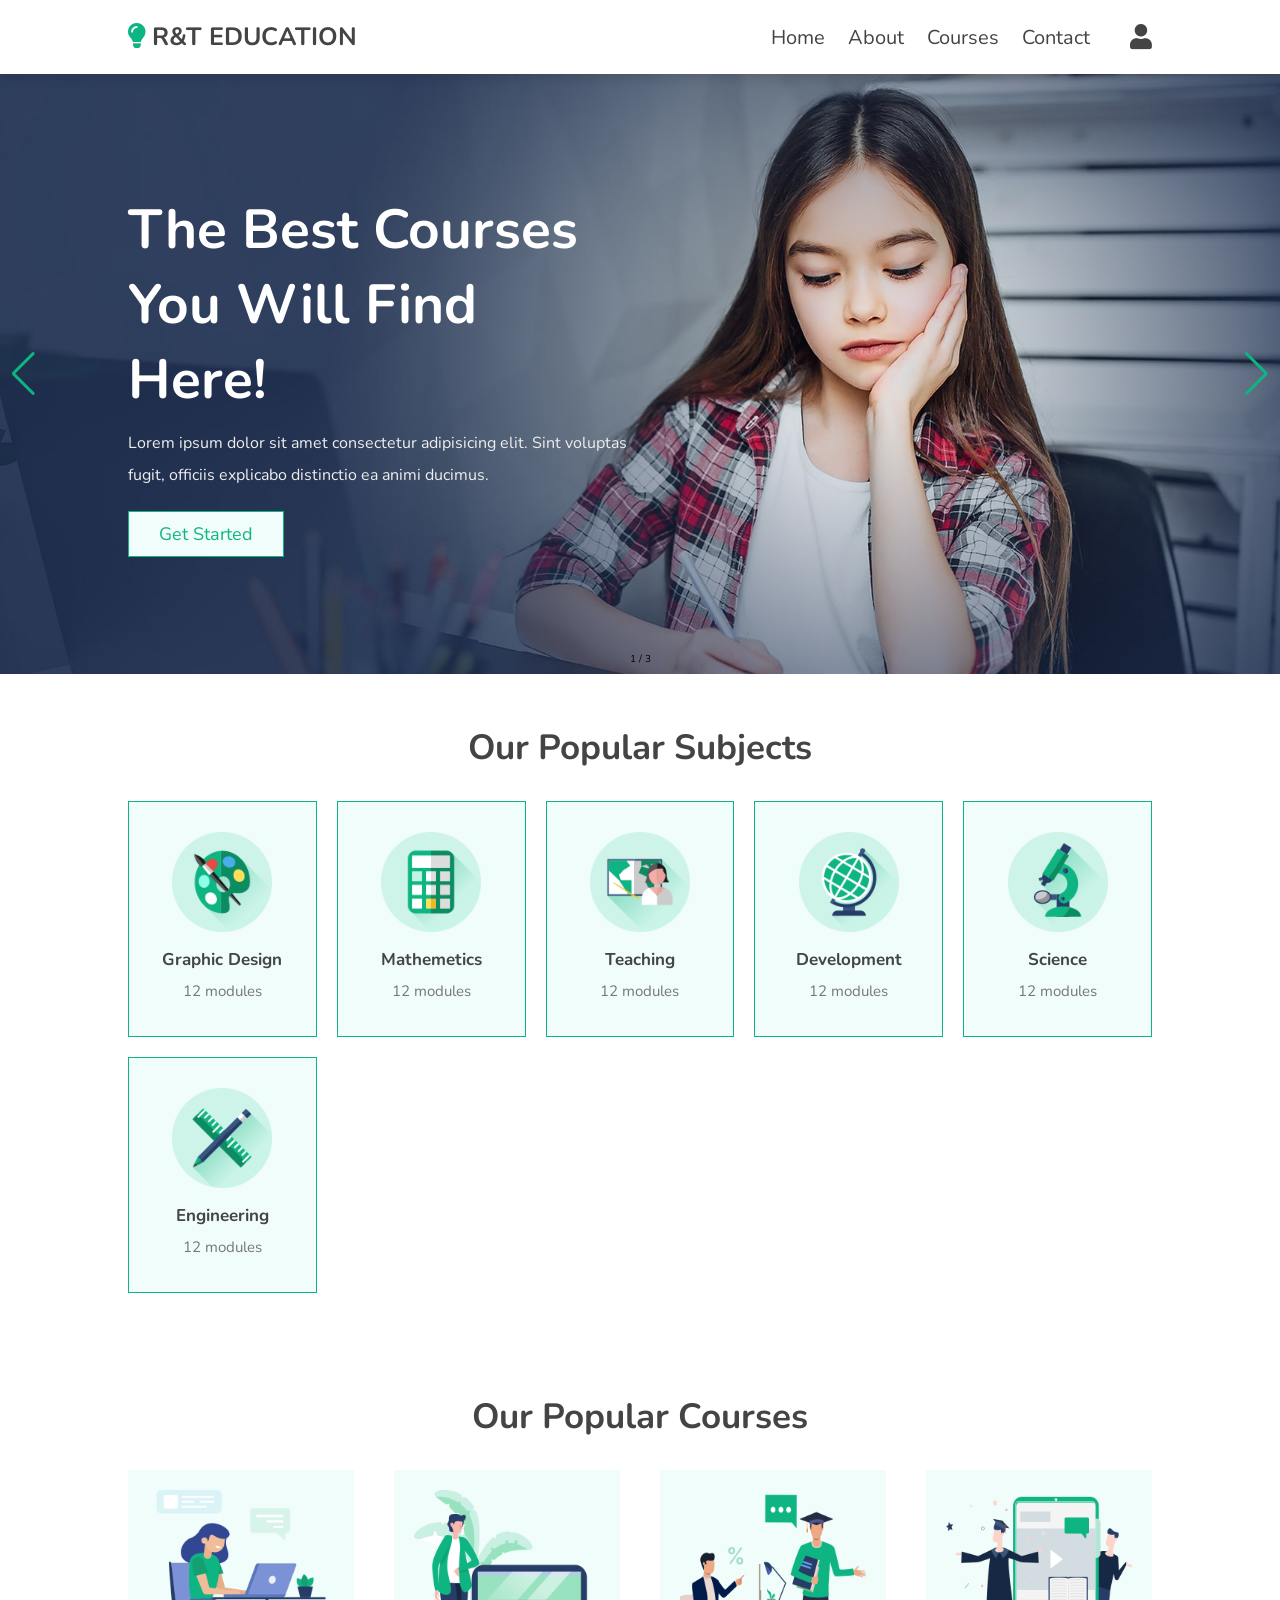
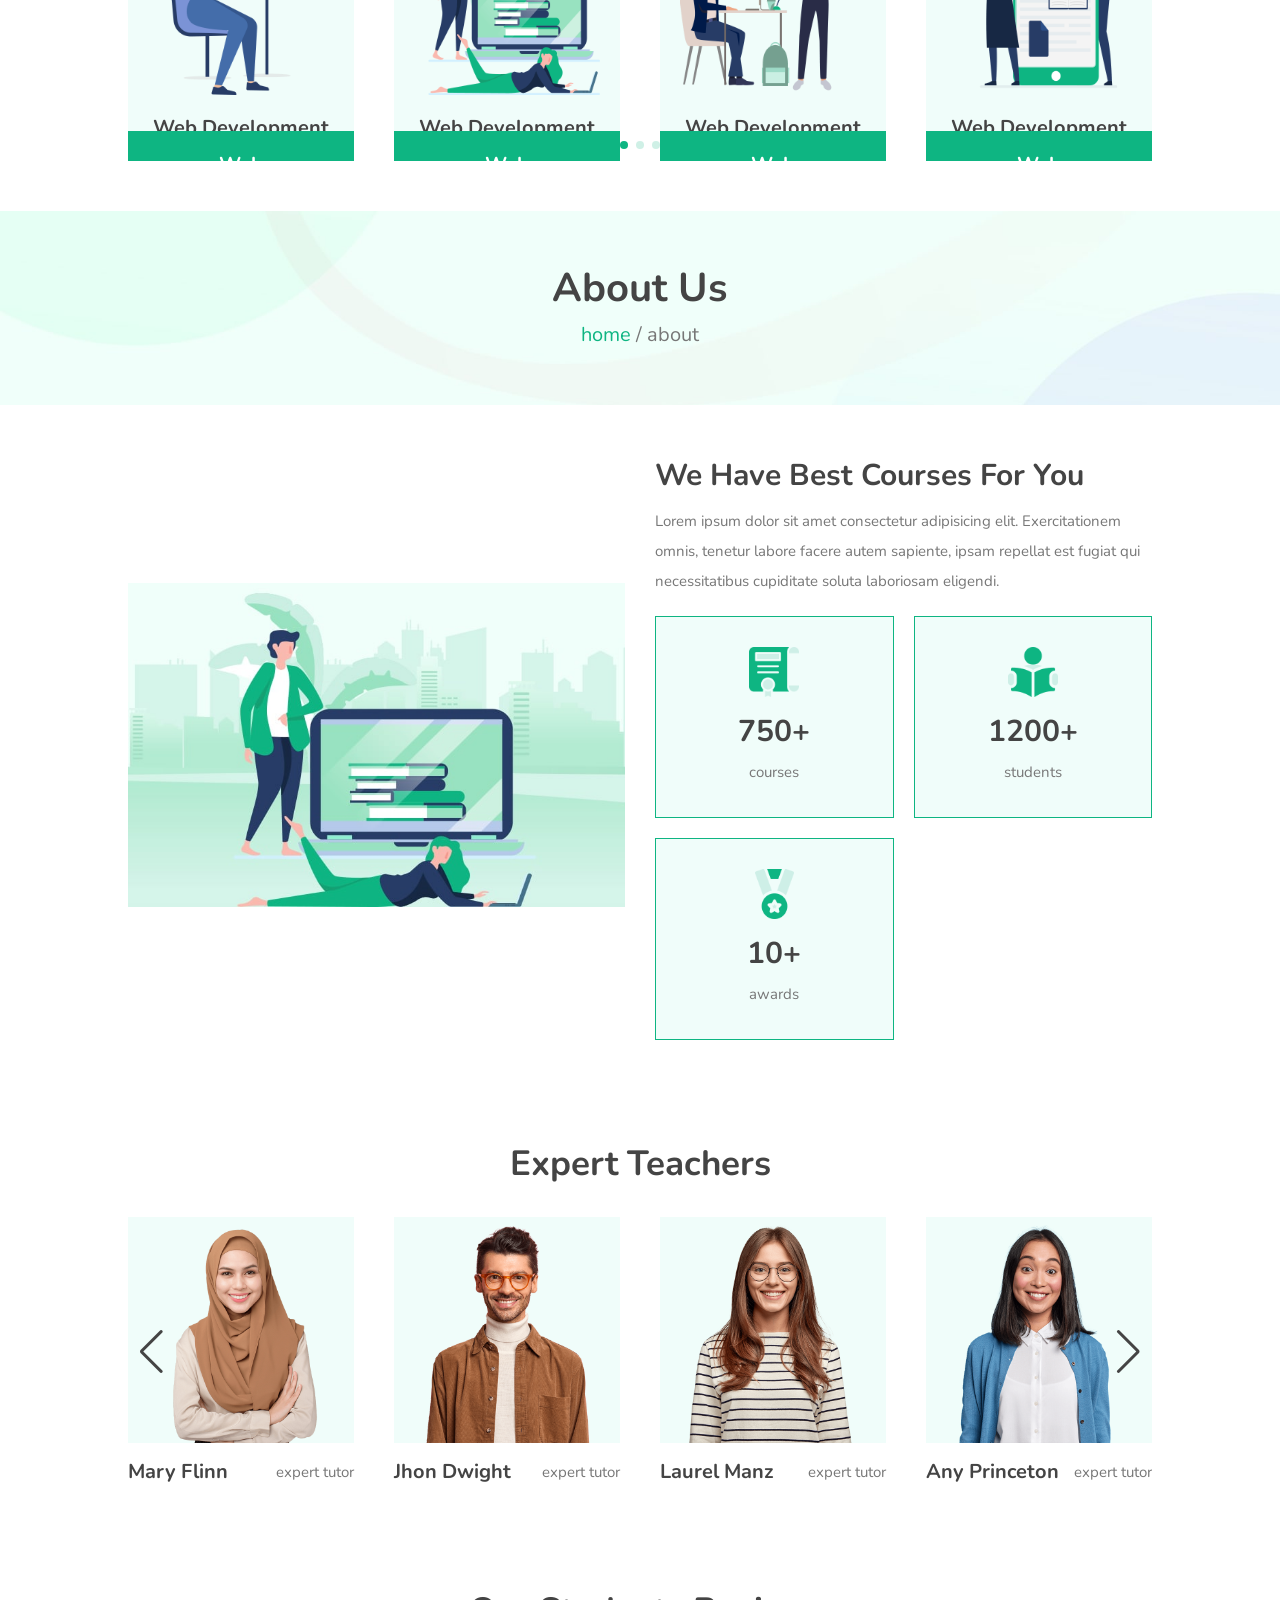
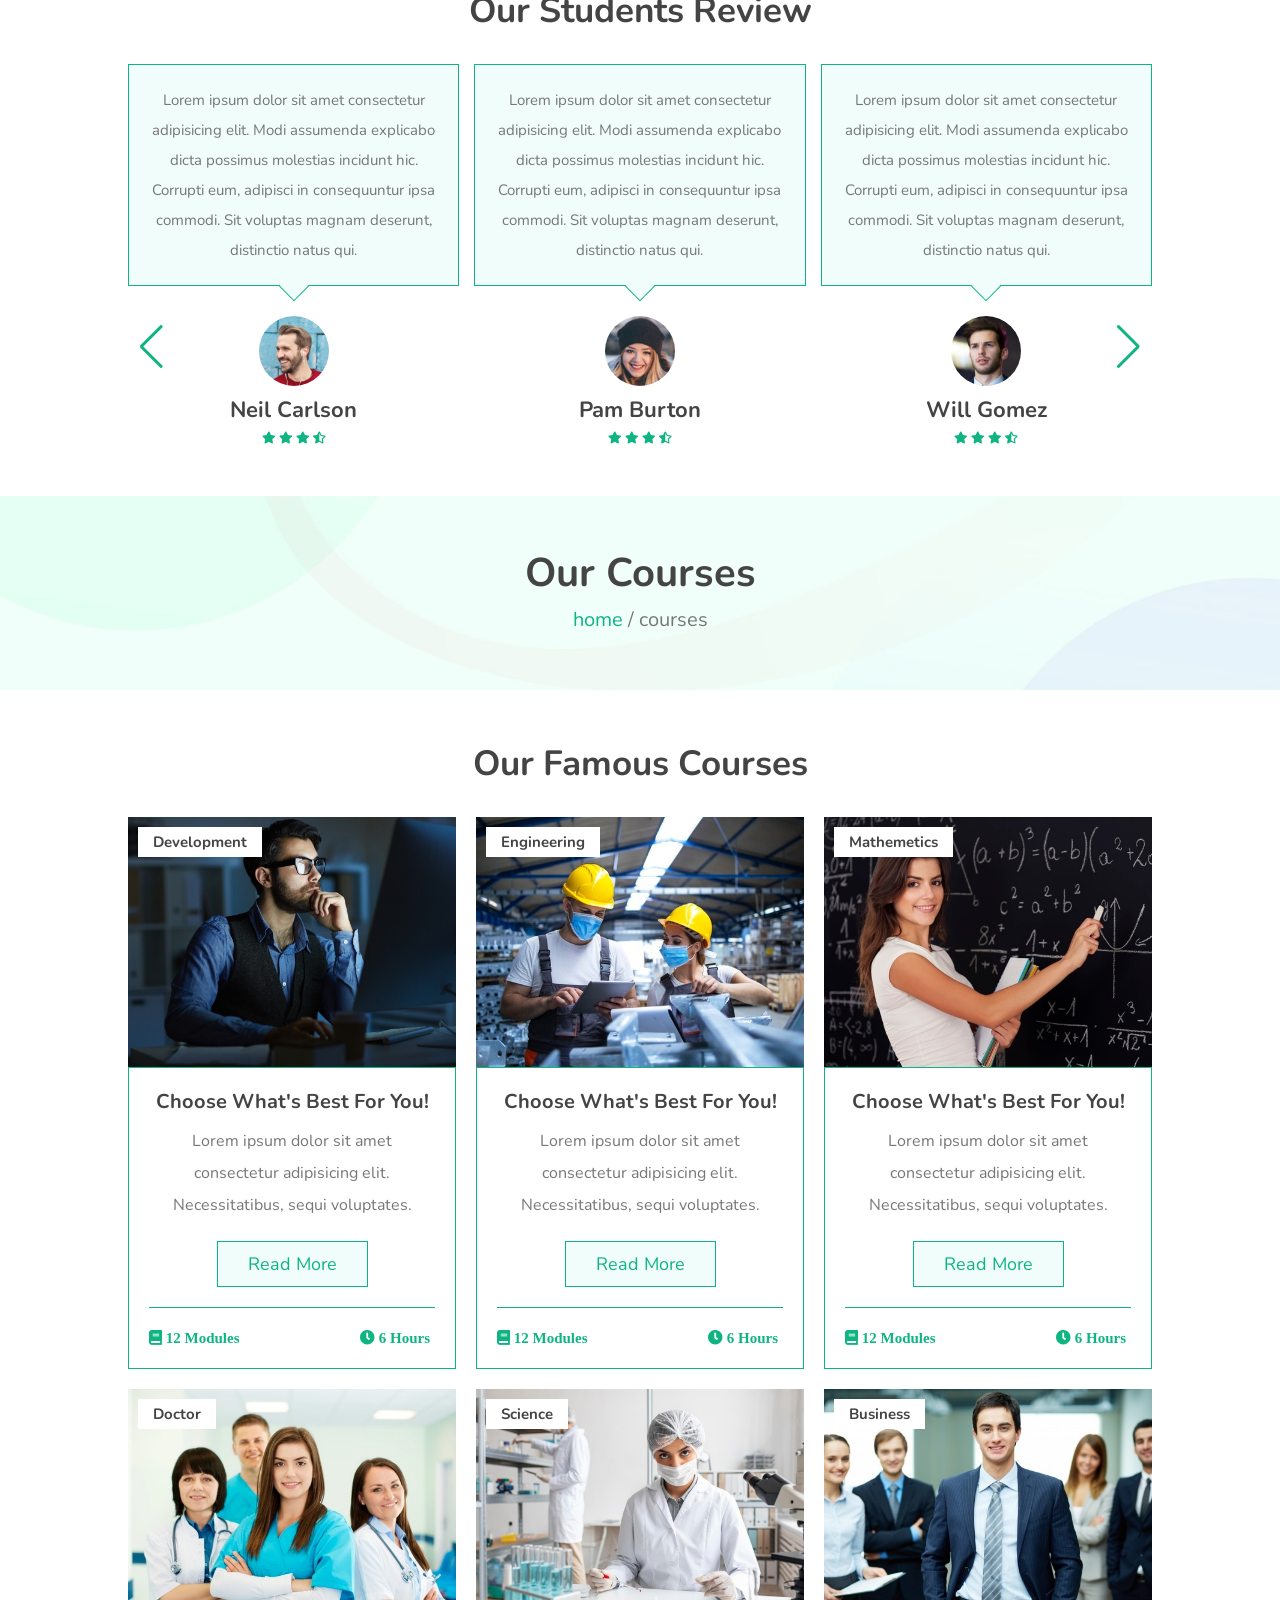
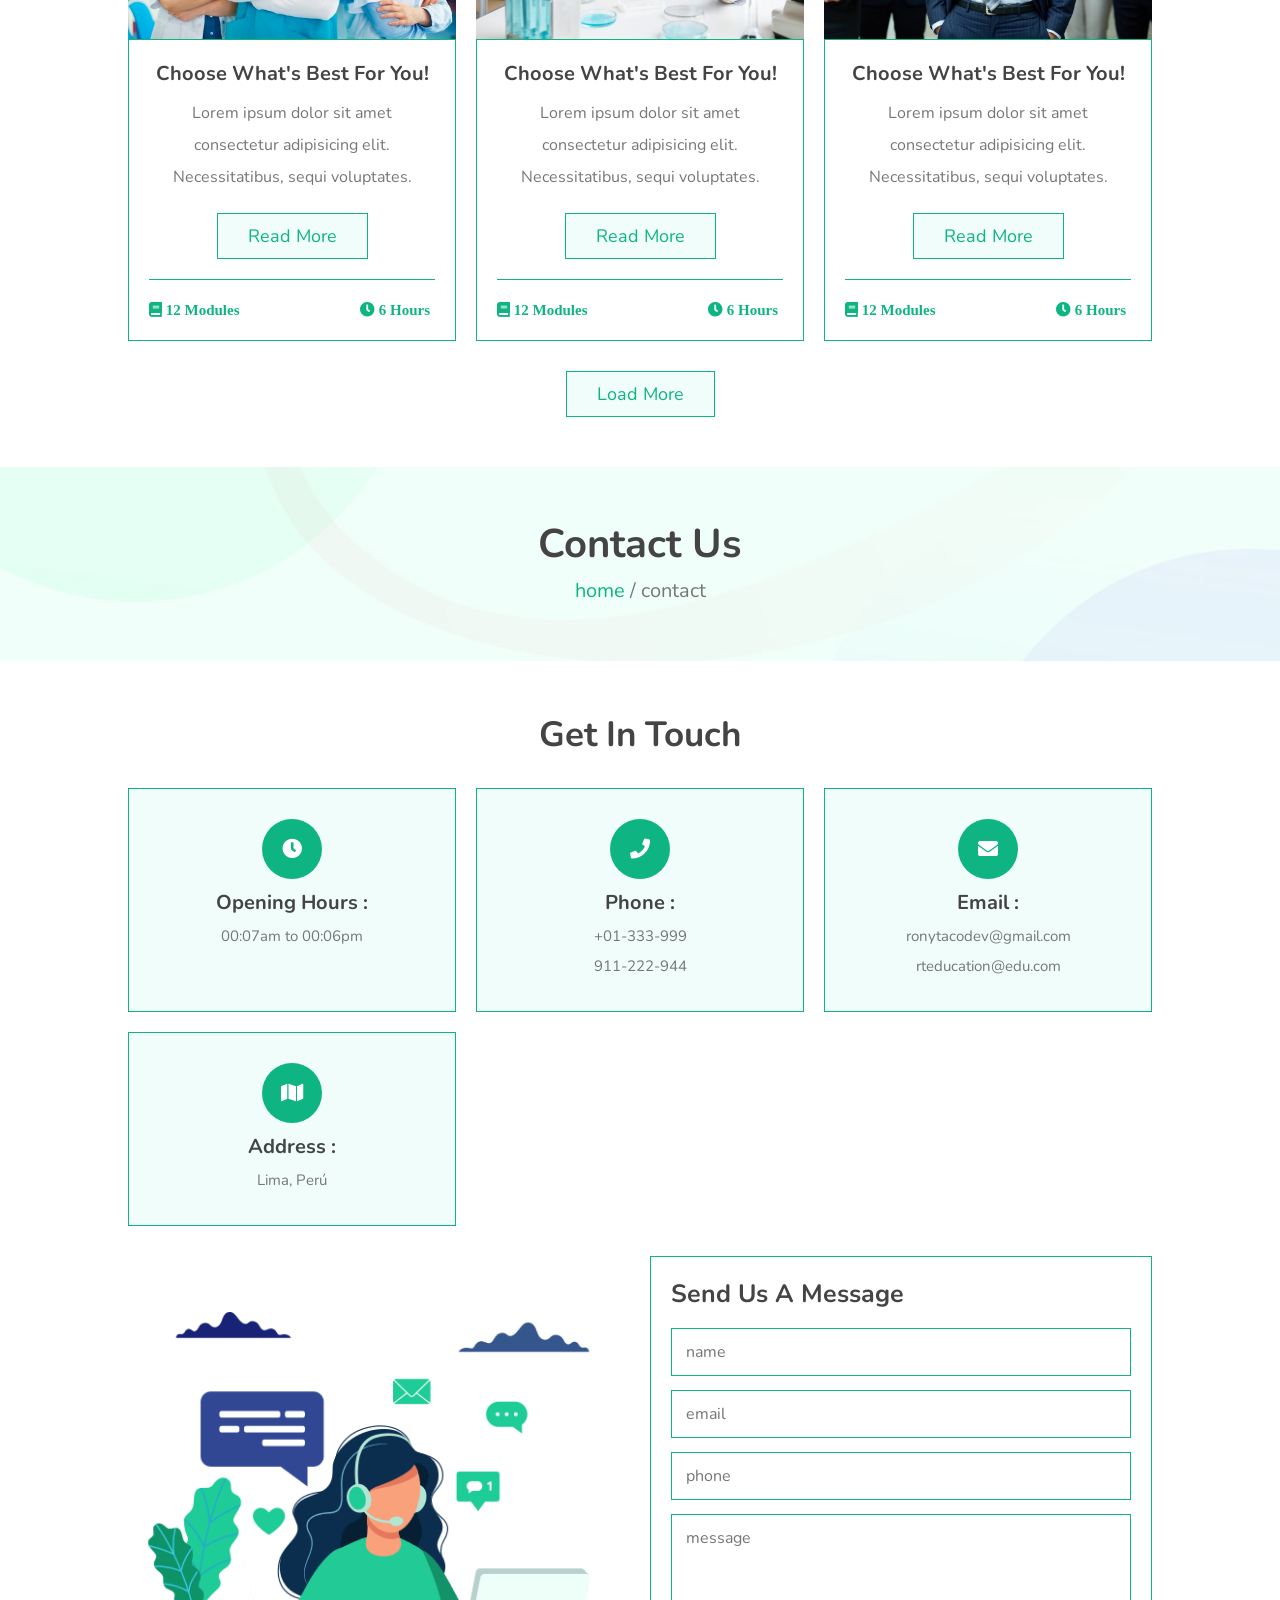
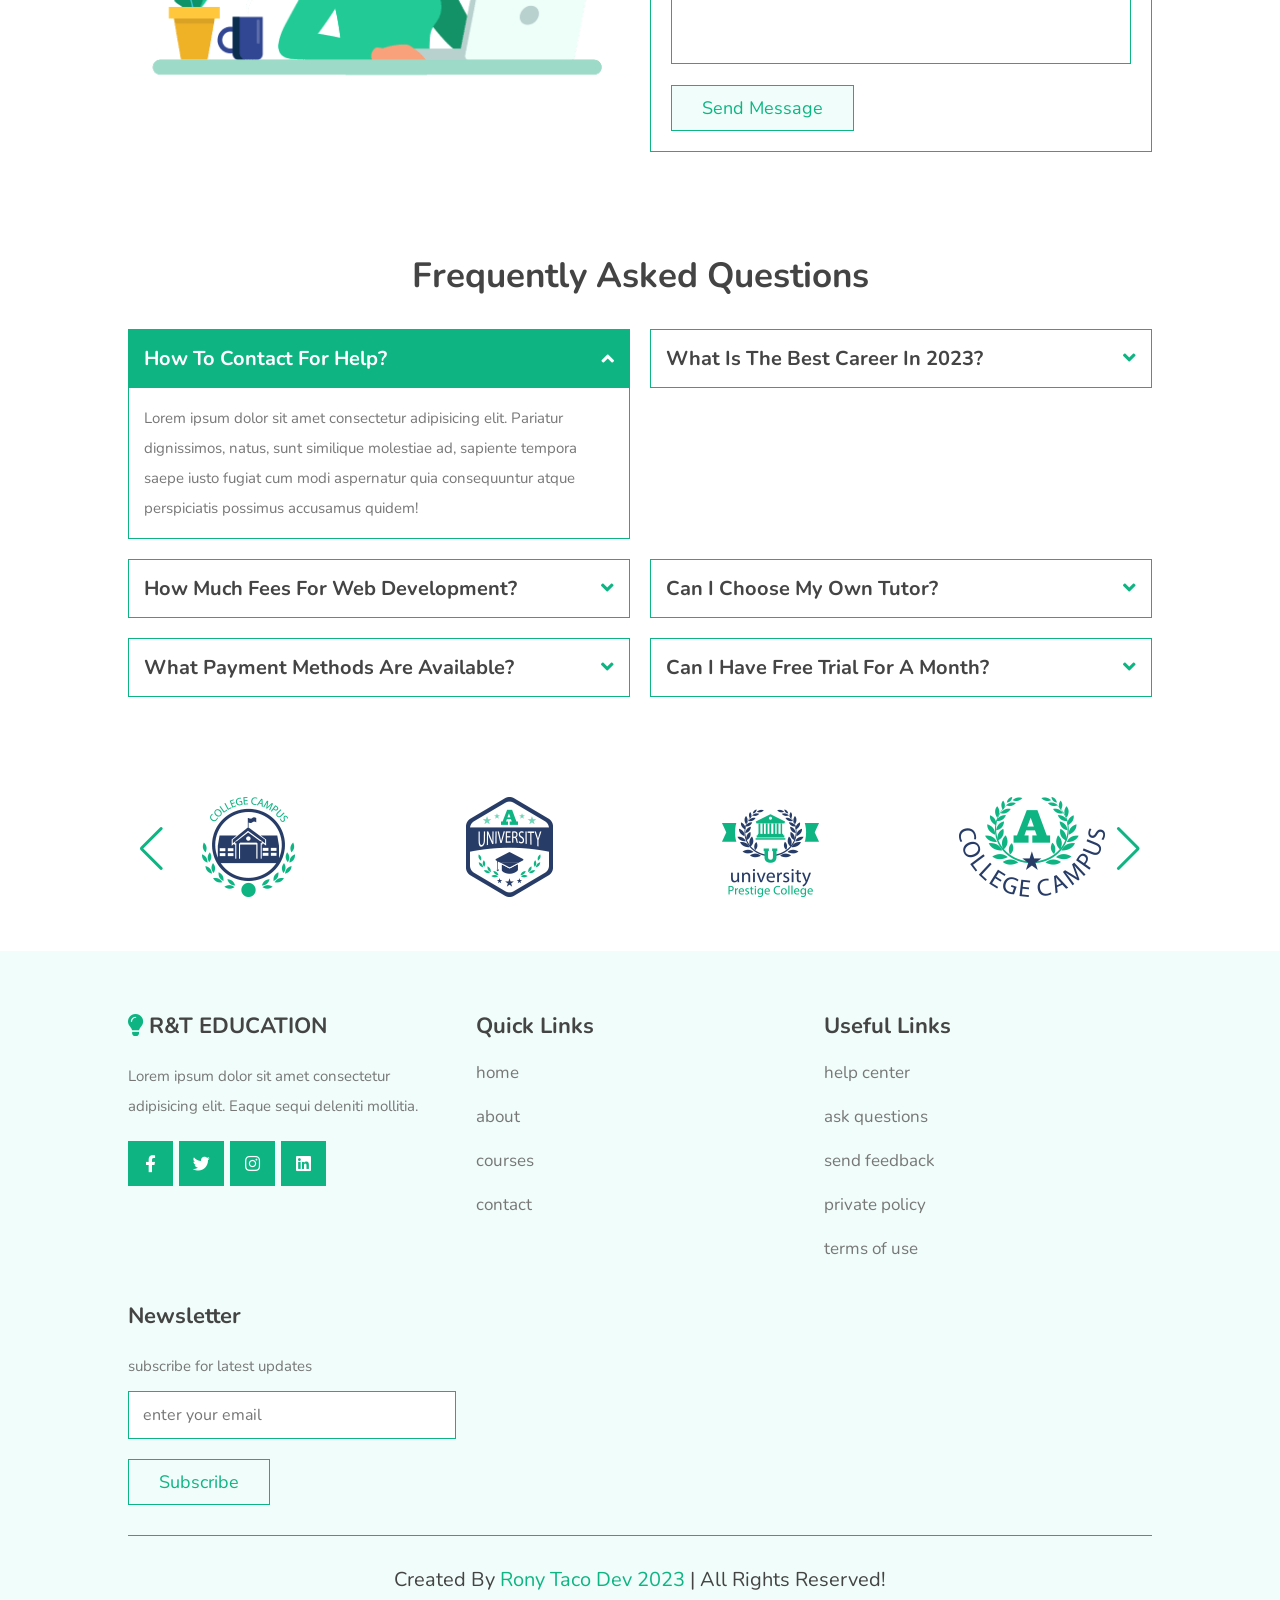
<file: index.html>
<!DOCTYPE html>
<html lang="en">

<head>
    <meta charset="UTF-8">
    <meta http-equiv="X-UA-Compatible" content="IE=edge">
    <meta name="viewport" content="width=device-width, initial-scale=1.0">
    <link rel="shortcut icon" href="images/favicon.png" type="image/x-icon">
    <title>R&T Education</title>

    <!-- font awesome cdn link -->
    <link rel="stylesheet" href="https://cdnjs.cloudflare.com/ajax/libs/font-awesome/5.15.4/css/all.min.css">

    <!-- swiper css link -->
    <link rel="stylesheet" href="https://cdn.jsdelivr.net/npm/swiper@9/swiper-bundle.min.css" />

    <!-- custom css file link -->
    <link rel="stylesheet" href="css/style.css">
</head>

<body>

    <!-- header section starts -->
    <header class="header">
        <a href="#" class="logo"><i class="fas fa-lightbulb"></i> R&T EDUCATION</a>

        <nav class="navbar">
            <div id="close-navbar" class="fas fa-times"></div>
            <a href="#home">home</a>
            <a href="#about">about</a>
            <a href="#courses">courses</a>
            <a href="#contact">contact</a>
        </nav>

        <div class="icons">
            <div id="account-btn" class="fas fa-user"></div>
            <div id="menu-btn" class="fas fa-bars"></div>
        </div>
    </header>

    <!-- account form section starts -->

    <div class="account-form">

        <div id="close-form" class="fas fa-times"></div>

        <div class="buttons">
            <span class="btn active login-btn">login</span>
            <span class="btn register-btn">register</span>
        </div>

        <form class="login-form active" action="">
            <h3>login now</h3>
            <input type="email" placeholder="enter your email" class="box">
            <input type="password" placeholder="enter your password" class="box">
            <div class="flex">
                <input type="checkbox" name="" id="remember-me">
                <label for="remember-me">remember me</label>
                <a href="#">forgot password?</a>
            </div>
            <input type="submit" value="login now" class="btn">
        </form>

        <form class="register-form" action="">
            <h3>register now</h3>
            <input type="email" placeholder="enter your email" class="box">
            <input type="password" placeholder="enter your password" class="box">
            <input type="password" placeholder="confirm your password" class="box">
            <input type="submit" value="register now" class="btn">
        </form>

    </div>

    <!-- account form section ends -->

    <!-- header section ends -->

    <!-- home section starts -->

    <section id="home" class="home">

        <div class="swiper home-slider">

            <div class="swiper-wrapper">

                <section class="swiper-slide slide" style="background: url(images/home-slide-1.jpg) no-repeat;">
                    <div class="content">
                        <h3>the best courses you will find here!</h3>
                        <p>Lorem ipsum dolor sit amet consectetur adipisicing elit. Sint voluptas fugit, officiis
                            explicabo distinctio ea animi ducimus.</p>
                        <a href="#" class="btn">get started</a>
                    </div>
                </section>

                <section class="swiper-slide slide" style="background: url(images/home-slide-2.jpg) no-repeat;">
                    <div class="content">
                        <h3>the best courses you will find here!</h3>
                        <p>Lorem ipsum dolor sit amet consectetur adipisicing elit. Sint voluptas fugit, officiis
                            explicabo distinctio ea animi ducimus.</p>
                        <a href="#" class="btn">get started</a>
                    </div>
                </section>

                <section class="swiper-slide slide" style="background: url(images/home-slide-3.jpg) no-repeat;">
                    <div class="content">
                        <h3>the best courses you will find here!</h3>
                        <p>Lorem ipsum dolor sit amet consectetur adipisicing elit. Sint voluptas fugit, officiis
                            explicabo distinctio ea animi ducimus.</p>
                        <a href="#" class="btn">get started</a>
                    </div>
                </section>

            </div>

            <div class="swiper-button-next"></div>
            <div class="swiper-button-prev"></div>
            <div class="swiper-pagination"></div>

        </div>

    </section>

    <!-- home section ends -->

    <!-- subjects section starts -->

    <section class="subjects">

        <h1 class="heading">
            our popular subjects
        </h1>

        <div class="box-container">

            <div class="box">
                <img src="images/subject-icon-1.png" alt="">
                <h3>graphic design</h3>
                <p>12 modules</p>
            </div>

            <div class="box">
                <img src="images/subject-icon-2.png" alt="">
                <h3>mathemetics</h3>
                <p>12 modules</p>
            </div>

            <div class="box">
                <img src="images/subject-icon-3.png" alt="">
                <h3>teaching</h3>
                <p>12 modules</p>
            </div>

            <div class="box">
                <img src="images/subject-icon-4.png" alt="">
                <h3>development</h3>
                <p>12 modules</p>
            </div>

            <div class="box">
                <img src="images/subject-icon-5.png" alt="">
                <h3>science</h3>
                <p>12 modules</p>
            </div>

            <div class="box">
                <img src="images/subject-icon-6.png" alt="">
                <h3>engineering</h3>
                <p>12 modules</p>
            </div>
        </div>
    </section>

    <!-- subjects section end -->

    <!-- home courses slider section starts -->

    <section class="home-courses">

        <h1 class="heading"> our popular courses </h1>

        <div class="swiper home-courses-slider">

            <div class="swiper-wrapper">

                <div class="swiper-slide slide">
                    <div class="image">
                        <img src="images/course-1-1.png" alt="">
                        <h3>web development</h3>
                        <div class="content">
                            <h3>web development</h3>
                            <p>Lorem ipsum dolor sit amet consectetur, adipisicing elit. Eum numquam, maxime omnis.</p>
                            <a href="#" class="btn">read more</a>
                        </div>
                    </div>
                </div>

                <div class="swiper-slide slide">
                    <div class="image">
                        <img src="images/course-1-2.png" alt="">
                        <h3>web development</h3>
                        <div class="content">
                            <h3>web development</h3>
                            <p>Lorem ipsum dolor sit amet consectetur, adipisicing elit. Eum numquam, maxime omnis.</p>
                            <a href="#" class="btn">read more</a>
                        </div>
                    </div>
                </div>

                <div class="swiper-slide slide">
                    <div class="image">
                        <img src="images/course-1-3.png" alt="">
                        <h3>web development</h3>
                        <div class="content">
                            <h3>web development</h3>
                            <p>Lorem ipsum dolor sit amet consectetur, adipisicing elit. Eum numquam, maxime omnis.</p>
                            <a href="#" class="btn">read more</a>
                        </div>
                    </div>
                </div>

                <div class="swiper-slide slide">
                    <div class="image">
                        <img src="images/course-1-4.png" alt="">
                        <h3>web development</h3>
                        <div class="content">
                            <h3>web development</h3>
                            <p>Lorem ipsum dolor sit amet consectetur, adipisicing elit. Eum numquam, maxime omnis.</p>
                            <a href="#" class="btn">read more</a>
                        </div>
                    </div>
                </div>

                <div class="swiper-slide slide">
                    <div class="image">
                        <img src="images/course-1-5.png" alt="">
                        <h3>web development</h3>
                        <div class="content">
                            <h3>web development</h3>
                            <p>Lorem ipsum dolor sit amet consectetur, adipisicing elit. Eum numquam, maxime omnis.</p>
                            <a href="#" class="btn">read more</a>
                        </div>
                    </div>
                </div>

                <div class="swiper-slide slide">
                    <div class="image">
                        <img src="images/course-1-6.png" alt="">
                        <h3>web development</h3>
                        <div class="content">
                            <h3>web development</h3>
                            <p>Lorem ipsum dolor sit amet consectetur, adipisicing elit. Eum numquam, maxime omnis.</p>
                            <a href="#" class="btn">read more</a>
                        </div>
                    </div>
                </div>

            </div>

            <div class="swiper-pagination"></div>

        </div>

    </section>

    <!-- home courses slider section end -->

    <section class="heading-link">
        <h3>about us</h3>
        <p><a href="home.html">home</a> / about </p>
    </section>

    <!-- about section starts -->

    <section id="about" class="about">

        <div class="image">
            <img src="images/about-img.jpg" alt="">
        </div>

        <div class="content">
            <h3 class="about-title">we have best courses for you</h3>
            <p>Lorem ipsum dolor sit amet consectetur adipisicing elit. Exercitationem omnis, tenetur labore facere
                autem sapiente, ipsam repellat est fugiat qui necessitatibus cupiditate soluta laboriosam eligendi.</p>
            <div class="icons-container">
                <div class="icons">
                    <img src="images/about-icon-1.png" alt="">
                    <h3>750+</h3>
                    <span>courses</span>
                </div>

                <div class="icons">
                    <img src="images/about-icon-2.png" alt="">
                    <h3>1200+</h3>
                    <span>students</span>
                </div>

                <div class="icons">
                    <img src="images/about-icon-3.png" alt="">
                    <h3>10+</h3>
                    <span>awards</span>
                </div>
            </div>
        </div>

    </section>

    <!-- about section end -->

    <!-- teachers section starts -->

    <section class="teachers">

        <h1 class="heading">expert teachers</h1>

        <div class="swiper teachers-slider">

            <div class="swiper-wrapper">

                <div class="swiper-slide slide">
                    <div class="image">
                        <img src="images/teacher-1.png" alt="">
                        <div class="share">
                            <a href="#" class="fab fa-facebook-f"></a>
                            <a href="#" class="fab fa-twitter"></a>
                            <a href="#" class="fab fa-instagram"></a>
                            <a href="#" class="fab fa-linkedin"></a>
                        </div>
                    </div>

                    <div class="content">
                        <h3>Mary Flinn</h3>
                        <span>expert tutor</span>
                    </div>
                </div>

                <div class="swiper-slide slide">
                    <div class="image">
                        <img src="images/teacher-2.png" alt="">
                        <div class="share">
                            <a href="#" class="fab fa-facebook-f"></a>
                            <a href="#" class="fab fa-twitter"></a>
                            <a href="#" class="fab fa-instagram"></a>
                            <a href="#" class="fab fa-linkedin"></a>
                        </div>
                    </div>

                    <div class="content">
                        <h3>jhon Dwight</h3>
                        <span>expert tutor</span>
                    </div>
                </div>

                <div class="swiper-slide slide">
                    <div class="image">
                        <img src="images/teacher-3.png" alt="">
                        <div class="share">
                            <a href="#" class="fab fa-facebook-f"></a>
                            <a href="#" class="fab fa-twitter"></a>
                            <a href="#" class="fab fa-instagram"></a>
                            <a href="#" class="fab fa-linkedin"></a>
                        </div>
                    </div>

                    <div class="content">
                        <h3>Laurel Manz</h3>
                        <span>expert tutor</span>
                    </div>
                </div>

                <div class="swiper-slide slide">
                    <div class="image">
                        <img src="images/teacher-4.png" alt="">
                        <div class="share">
                            <a href="#" class="fab fa-facebook-f"></a>
                            <a href="#" class="fab fa-twitter"></a>
                            <a href="#" class="fab fa-instagram"></a>
                            <a href="#" class="fab fa-linkedin"></a>
                        </div>
                    </div>

                    <div class="content">
                        <h3>Any Princeton</h3>
                        <span>expert tutor</span>
                    </div>
                </div>

                <div class="swiper-slide slide">
                    <div class="image">
                        <img src="images/teacher-5.png" alt="">
                        <div class="share">
                            <a href="#" class="fab fa-facebook-f"></a>
                            <a href="#" class="fab fa-twitter"></a>
                            <a href="#" class="fab fa-instagram"></a>
                            <a href="#" class="fab fa-linkedin"></a>
                        </div>
                    </div>

                    <div class="content">
                        <h3>Michael Hill</h3>
                        <span>expert tutor</span>
                    </div>
                </div>

                <div class="swiper-slide slide">
                    <div class="image">
                        <img src="images/teacher-6.png" alt="">
                        <div class="share">
                            <a href="#" class="fab fa-facebook-f"></a>
                            <a href="#" class="fab fa-twitter"></a>
                            <a href="#" class="fab fa-instagram"></a>
                            <a href="#" class="fab fa-linkedin"></a>
                        </div>
                    </div>

                    <div class="content">
                        <h3>Victory Saint</h3>
                        <span>expert tutor</span>
                    </div>
                </div>

            </div>

            <div class="swiper-button-next"></div>
            <div class="swiper-button-prev"></div>

        </div>

    </section>

    <!-- teachers section ends -->

    <!-- students review section starts -->

    <section class="reviews">

        <h1 class="heading"> our students review</h1>

        <div class="swiper reviews-slider">

            <div class="swiper-wrapper">

                <div class="swiper-slide slide">
                    <p>Lorem ipsum dolor sit amet consectetur adipisicing elit. Modi assumenda explicabo dicta possimus
                        molestias incidunt hic. Corrupti eum, adipisci in consequuntur ipsa commodi. Sit voluptas magnam
                        deserunt, distinctio natus qui.</p>
                    <img src="images/pic-1.png" alt="">
                    <h3>Neil Carlson</h3>
                    <div class="stars">
                        <i class="fas fa-star"></i>
                        <i class="fas fa-star"></i>
                        <i class="fas fa-star"></i>
                        <i class="fas fa-star-half-alt"></i>
                    </div>
                </div>

                <div class="swiper-slide slide">
                    <p>Lorem ipsum dolor sit amet consectetur adipisicing elit. Modi assumenda explicabo dicta possimus
                        molestias incidunt hic. Corrupti eum, adipisci in consequuntur ipsa commodi. Sit voluptas magnam
                        deserunt, distinctio natus qui.</p>
                    <img src="images/pic-2.png" alt="">
                    <h3>Pam Burton</h3>
                    <div class="stars">
                        <i class="fas fa-star"></i>
                        <i class="fas fa-star"></i>
                        <i class="fas fa-star"></i>
                        <i class="fas fa-star-half-alt"></i>
                    </div>
                </div>

                <div class="swiper-slide slide">
                    <p>Lorem ipsum dolor sit amet consectetur adipisicing elit. Modi assumenda explicabo dicta possimus
                        molestias incidunt hic. Corrupti eum, adipisci in consequuntur ipsa commodi. Sit voluptas magnam
                        deserunt, distinctio natus qui.</p>
                    <img src="images/pic-3.png" alt="">
                    <h3>Will Gomez</h3>
                    <div class="stars">
                        <i class="fas fa-star"></i>
                        <i class="fas fa-star"></i>
                        <i class="fas fa-star"></i>
                        <i class="fas fa-star-half-alt"></i>
                    </div>
                </div>

                <div class="swiper-slide slide">
                    <p>Lorem ipsum dolor sit amet consectetur adipisicing elit. Modi assumenda explicabo dicta possimus
                        molestias incidunt hic. Corrupti eum, adipisci in consequuntur ipsa commodi. Sit voluptas magnam
                        deserunt, distinctio natus qui.</p>
                    <img src="images/pic-4.png" alt="">
                    <h3>Sophie Hubert</h3>
                    <div class="stars">
                        <i class="fas fa-star"></i>
                        <i class="fas fa-star"></i>
                        <i class="fas fa-star"></i>
                        <i class="fas fa-star-half-alt"></i>
                    </div>
                </div>

                <div class="swiper-slide slide">
                    <p>Lorem ipsum dolor sit amet consectetur adipisicing elit. Modi assumenda explicabo dicta possimus
                        molestias incidunt hic. Corrupti eum, adipisci in consequuntur ipsa commodi. Sit voluptas magnam
                        deserunt, distinctio natus qui.</p>
                    <img src="images/pic-5.png" alt="">
                    <h3>Roland Trells</h3>
                    <div class="stars">
                        <i class="fas fa-star"></i>
                        <i class="fas fa-star"></i>
                        <i class="fas fa-star"></i>
                        <i class="fas fa-star-half-alt"></i>
                    </div>
                </div>

                <div class="swiper-slide slide">
                    <p>Lorem ipsum dolor sit amet consectetur adipisicing elit. Modi assumenda explicabo dicta possimus
                        molestias incidunt hic. Corrupti eum, adipisci in consequuntur ipsa commodi. Sit voluptas magnam
                        deserunt, distinctio natus qui.</p>
                    <img src="images/pic-6.png" alt="">
                    <h3>Jane Kim</h3>
                    <div class="stars">
                        <i class="fas fa-star"></i>
                        <i class="fas fa-star"></i>
                        <i class="fas fa-star"></i>
                        <i class="fas fa-star-half-alt"></i>
                    </div>
                </div>

            </div>

            <div class="swiper-button-next"></div>
            <div class="swiper-button-prev"></div>

        </div>

    </section>

    <!-- students review section ends -->

    <!-- courses section starts -->

    <section class="heading-link">
        <h3> our courses</h3>
        <p><a href="home.html">home</a> / courses</p>
    </section>

    <section id="courses" class="courses">

        <h1 class="heading"> our famous courses</h1>

        <div class="box-container">

            <div class="box">
                <div class="image">
                    <img src="images/course-2-1.jpg" alt="">
                    <h3>development</h3>
                </div>
                <div class="content">
                    <h3>choose what's best for you!</h3>
                    <p>Lorem ipsum dolor sit amet consectetur adipisicing elit. Necessitatibus, sequi voluptates.</p>
                    <a href="#" class="btn">read more</a>
                    <div class="icons">
                        <span><i class="fas fa-book"> 12 modules </i></span>
                        <span><i class="fas fa-clock"> 6 hours </i></span>
                    </div>
                </div>
            </div>

            <div class="box">
                <div class="image">
                    <img src="images/course-2-2.jpg" alt="">
                    <h3>engineering</h3>
                </div>
                <div class="content">
                    <h3>choose what's best for you!</h3>
                    <p>Lorem ipsum dolor sit amet consectetur adipisicing elit. Necessitatibus, sequi voluptates.</p>
                    <a href="#" class="btn">read more</a>
                    <div class="icons">
                        <span><i class="fas fa-book"> 12 modules </i></span>
                        <span><i class="fas fa-clock"> 6 hours </i></span>
                    </div>
                </div>
            </div>

            <div class="box">
                <div class="image">
                    <img src="images/course-2-3.jpg" alt="">
                    <h3>mathemetics</h3>
                </div>
                <div class="content">
                    <h3>choose what's best for you!</h3>
                    <p>Lorem ipsum dolor sit amet consectetur adipisicing elit. Necessitatibus, sequi voluptates.</p>
                    <a href="#" class="btn">read more</a>
                    <div class="icons">
                        <span><i class="fas fa-book"> 12 modules </i></span>
                        <span><i class="fas fa-clock"> 6 hours </i></span>
                    </div>
                </div>
            </div>

            <div class="box">
                <div class="image">
                    <img src="images/course-2-4.jpg" alt="">
                    <h3>doctor</h3>
                </div>
                <div class="content">
                    <h3>choose what's best for you!</h3>
                    <p>Lorem ipsum dolor sit amet consectetur adipisicing elit. Necessitatibus, sequi voluptates.</p>
                    <a href="#" class="btn">read more</a>
                    <div class="icons">
                        <span><i class="fas fa-book"> 12 modules </i></span>
                        <span><i class="fas fa-clock"> 6 hours </i></span>
                    </div>
                </div>
            </div>

            <div class="box">
                <div class="image">
                    <img src="images/course-2-5.jpg" alt="">
                    <h3>science</h3>
                </div>
                <div class="content">
                    <h3>choose what's best for you!</h3>
                    <p>Lorem ipsum dolor sit amet consectetur adipisicing elit. Necessitatibus, sequi voluptates.</p>
                    <a href="#" class="btn">read more</a>
                    <div class="icons">
                        <span><i class="fas fa-book"> 12 modules </i></span>
                        <span><i class="fas fa-clock"> 6 hours </i></span>
                    </div>
                </div>
            </div>

            <div class="box">
                <div class="image">
                    <img src="images/course-2-6.jpg" alt="">
                    <h3>business</h3>
                </div>
                <div class="content">
                    <h3>choose what's best for you!</h3>
                    <p>Lorem ipsum dolor sit amet consectetur adipisicing elit. Necessitatibus, sequi voluptates.</p>
                    <a href="#" class="btn">read more</a>
                    <div class="icons">
                        <span><i class="fas fa-book"> 12 modules </i></span>
                        <span><i class="fas fa-clock"> 6 hours </i></span>
                    </div>
                </div>
            </div>

            <div class="box hide">
                <div class="image">
                    <img src="images/course-2-7.jpg" alt="">
                    <h3>teaching</h3>
                </div>
                <div class="content">
                    <h3>choose what's best for you!</h3>
                    <p>Lorem ipsum dolor sit amet consectetur adipisicing elit. Necessitatibus, sequi voluptates.</p>
                    <a href="#" class="btn">read more</a>
                    <div class="icons">
                        <span><i class="fas fa-book"> 12 modules </i></span>
                        <span><i class="fas fa-clock"> 6 hours </i></span>
                    </div>
                </div>
            </div>

            <div class="box hide">
                <div class="image">
                    <img src="images/course-2-8.jpg" alt="">
                    <h3>designing</h3>
                </div>
                <div class="content">
                    <h3>choose what's best for you!</h3>
                    <p>Lorem ipsum dolor sit amet consectetur adipisicing elit. Necessitatibus, sequi voluptates.</p>
                    <a href="#" class="btn">read more</a>
                    <div class="icons">
                        <span><i class="fas fa-book"> 12 modules </i></span>
                        <span><i class="fas fa-clock"> 6 hours </i></span>
                    </div>
                </div>
            </div>

            <div class="box hide">
                <div class="image">
                    <img src="images/course-2-9.jpg" alt="">
                    <h3>dancing</h3>
                </div>
                <div class="content">
                    <h3>choose what's best for you!</h3>
                    <p>Lorem ipsum dolor sit amet consectetur adipisicing elit. Necessitatibus, sequi voluptates.</p>
                    <a href="#" class="btn">read more</a>
                    <div class="icons">
                        <span><i class="fas fa-book"> 12 modules </i></span>
                        <span><i class="fas fa-clock"> 6 hours </i></span>
                    </div>
                </div>
            </div>

        </div>

        <div class="load-more">
            <div class="btn">load more</div>
        </div>

    </section>

    <!-- courses section ends -->

    <!-- contact section starts -->

    <section class="heading-link">
        <h3> contact us</h3>
        <p><a href="home.html">home</a> / contact</p>
    </section>

    <section id="contact" class="contact">

        <h1 class="heading"> get in touch </h1>

        <div class="icons-container">

            <div class="icons">
                <i class="fas fa-clock"></i>
                <h3>opening hours :</h3>
                <p>00:07am to 00:06pm</p>
            </div>

            <div class="icons">
                <i class="fas fa-phone"></i>
                <h3>phone :</h3>
                <p>+01-333-999</p>
                <p>911-222-944</p>
            </div>

            <div class="icons">
                <i class="fas fa-envelope"></i>
                <h3> email : </h3>
                <p>ronytacodev@gmail.com</p>
                <p>rteducation@edu.com</p>
            </div>

            <div class="icons">
                <i class="fas fa-map"></i>
                <h3>address :</h3>
                <p>Lima, Perú</p>
            </div>

        </div>

        <div class="row">

            <div class="image">
                <img src="images/contact-img.png" alt="">
            </div>

            <form action="">
                <h3>send us a message</h3>
                <input type="text" placeholder="name" class="box">
                <input type="email" placeholder="email" class="box">
                <input type="number" placeholder="phone" class="box">
                <textarea name="" class="box" placeholder="message" id="" cols="30" rows="10"></textarea>
                <input type="submit" value="send message" class="btn">
            </form>

        </div>

    </section>

    <!-- contact section ends -->

    <!-- faq section starts -->

    <section class="faq">

        <h1 class="heading">frequently asked questions</h1>

        <div class="accordion-container">

            <div class="accordion active">
                <div class="accordion-heading">
                    <h3>how to contact for help?</h3>
                    <i class="fas fa-angle-down"></i>
                </div>
                <p class="accordion-content">
                    Lorem ipsum dolor sit amet consectetur adipisicing elit. Pariatur dignissimos, natus, sunt similique
                    molestiae ad, sapiente tempora saepe iusto fugiat cum modi aspernatur quia consequuntur atque
                    perspiciatis possimus accusamus quidem!
                </p>
            </div>

            <div class="accordion">
                <div class="accordion-heading">
                    <h3>what is the best career in 2023?</h3>
                    <i class="fas fa-angle-down"></i>
                </div>
                <p class="accordion-content">
                    Lorem ipsum dolor sit amet consectetur adipisicing elit. Pariatur dignissimos, natus, sunt similique
                    molestiae ad, sapiente tempora saepe iusto fugiat cum modi aspernatur quia consequuntur atque
                    perspiciatis possimus accusamus quidem!
                </p>
            </div>

            <div class="accordion">
                <div class="accordion-heading">
                    <h3>how much fees for web development?</h3>
                    <i class="fas fa-angle-down"></i>
                </div>
                <p class="accordion-content">
                    Lorem ipsum dolor sit amet consectetur adipisicing elit. Pariatur dignissimos, natus, sunt similique
                    molestiae ad, sapiente tempora saepe iusto fugiat cum modi aspernatur quia consequuntur atque
                    perspiciatis possimus accusamus quidem!
                </p>
            </div>

            <div class="accordion">
                <div class="accordion-heading">
                    <h3>can I choose my own tutor?</h3>
                    <i class="fas fa-angle-down"></i>
                </div>
                <p class="accordion-content">
                    Lorem ipsum dolor sit amet consectetur adipisicing elit. Pariatur dignissimos, natus, sunt similique
                    molestiae ad, sapiente tempora saepe iusto fugiat cum modi aspernatur quia consequuntur atque
                    perspiciatis possimus accusamus quidem!
                </p>
            </div>

            <div class="accordion">
                <div class="accordion-heading">
                    <h3>what payment methods are available?</h3>
                    <i class="fas fa-angle-down"></i>
                </div>
                <p class="accordion-content">
                    Lorem ipsum dolor sit amet consectetur adipisicing elit. Pariatur dignissimos, natus, sunt similique
                    molestiae ad, sapiente tempora saepe iusto fugiat cum modi aspernatur quia consequuntur atque
                    perspiciatis possimus accusamus quidem!
                </p>
            </div>

            <div class="accordion">
                <div class="accordion-heading">
                    <h3>can I have free trial for a month?</h3>
                    <i class="fas fa-angle-down"></i>
                </div>
                <p class="accordion-content">
                    Lorem ipsum dolor sit amet consectetur adipisicing elit. Pariatur dignissimos, natus, sunt similique
                    molestiae ad, sapiente tempora saepe iusto fugiat cum modi aspernatur quia consequuntur atque
                    perspiciatis possimus accusamus quidem!
                </p>
            </div>

        </div>

    </section>

    <!-- faq section ends -->

    <!-- logo slider starts -->

    <section class="logo-container">

        <div class="swiper logo-slider">
            <div class="swiper-wrapper">
                <div class="swiper-slide"><img src="images/partner-logo-1.png" alt=""></div>
                <div class="swiper-slide"><img src="images/partner-logo-2.png" alt=""></div>
                <div class="swiper-slide"><img src="images/partner-logo-3.png" alt=""></div>
                <div class="swiper-slide"><img src="images/partner-logo-4.png" alt=""></div>
                <div class="swiper-slide"><img src="images/partner-logo-5.png" alt=""></div>
            </div>

            <div class="swiper-button-next"></div>
            <div class="swiper-button-prev"></div>
        </div>
    </section>

    <!-- logo slider ends -->

    <!-- footer section starts -->

    <section class="footer">

        <div class="box-container">

            <div class="box">
                <h3><i class="fas fa-lightbulb"></i> R&T EDUCATION</h3>
                <p>Lorem ipsum dolor sit amet consectetur adipisicing elit. Eaque sequi deleniti mollitia.</p>
                <div class="share">
                    <a href="#" class="fab fa-facebook-f"></a>
                    <a href="#" class="fab fa-twitter"></a>
                    <a href="#" class="fab fa-instagram"></a>
                    <a href="#" class="fab fa-linkedin"></a>
                </div>
            </div>

            <div class="box">
                <h3>quick links</h3>
                <a href="home.html" class="link">home</a>
                <a href="about.html" class="link">about</a>
                <a href="courses.html" class="link">courses</a>
                <a href="contact.html" class="link">contact</a>
            </div>

            <div class="box">
                <h3>useful links</h3>
                <a href="#" class="link">help center</a>
                <a href="#" class="link">ask questions</a>
                <a href="#" class="link">send feedback</a>
                <a href="#" class="link">private policy</a>
                <a href="#" class="link">terms of use</a>
            </div>

            <div class="box">
                <h3>newsletter</h3>
                <p>subscribe for latest updates</p>
                <form action="">
                    <input type="email" name="" placeholder="enter your email" id="" class="email">
                    <input type="submit" value="subscribe" class="btn">
                </form>
            </div>

        </div>

        <div class="credit"> created by <span>Rony Taco Dev 2023</span> | all rights reserved! </div>

    </section>
    <!-- footer section ends -->

    <!-- swiper js link -->
    <script src="https://cdn.jsdelivr.net/npm/swiper@9/swiper-bundle.min.js"></script>

    <!-- custom js file link -->
    <script src="js/script.js"></script>
</body>

</html>
</file>
<file: css/style.css>
@import url("https://fonts.googleapis.com/css2?family=Nunito:wght@200;300;400;500;600&display=swap");
* {
  font-family: "Nunito", sans-serif;
  margin: 0;
  padding: 0;
  box-sizing: border-box;
  outline: none;
  border: none;
  text-decoration: none;
  transition: all 0.2s linear;
}

img {
  -webkit-user-select: none;
     -moz-user-select: none;
      -ms-user-select: none;
          user-select: none;
}

html {
  font-size: 62.5%;
  overflow-x: hidden;
}
html::-webkit-scrollbar {
  width: 1rem;
}
html::-webkit-scrollbar-track {
  background: transparent;
}
html::-webkit-scrollbar-thumb {
  background: #0eb582;
}

section {
  padding: 5rem 10%;
}

.heading-link {
  text-align: center;
  background: url(../images/heading-bg.jpg) no-repeat;
  background-size: cover;
  background-position: center;
}
.heading-link h3 {
  font-size: 4rem;
  text-transform: capitalize;
  color: #444;
}
.heading-link p {
  font-size: 2rem;
  line-height: 2;
  color: #777;
}
.heading-link p a {
  color: #0eb582;
}
.heading-link p a:hover {
  text-decoration: underline;
}

.heading {
  text-align: center;
  margin-bottom: 3rem;
  font-size: 3.5rem;
  text-transform: capitalize;
  color: #444;
}

.btn {
  display: inline-block;
  margin-top: 1rem;
  padding: 1rem 3rem;
  font-size: 1.8rem;
  border: 0.1rem solid #0eb582;
  background: #f0fdfa;
  color: #0eb582;
  cursor: pointer;
  text-transform: capitalize;
}
.btn:hover {
  background: #0eb582;
  color: #fff;
}

.header {
  position: -webkit-sticky;
  position: sticky;
  top: 0;
  left: 0;
  right: 0;
  background: #fff;
  box-shadow: 0 0.5rem 1rem rgba(0, 0, 0, 0.1);
  padding: 2rem 10%;
  display: flex;
  align-items: center;
  align-items: center;
  z-index: 1000;
}
.header .logo {
  margin-right: auto;
  font-size: 2.5rem;
  text-transform: capitalize;
  color: #444;
  font-weight: bolder;
}
.header .logo i {
  color: #0eb582;
}
.header .navbar {
  position: relative;
}
.header .navbar #close-navbar {
  position: absolute;
  top: 1.5rem;
  right: 2rem;
  font-size: 4rem;
  cursor: pointer;
  color: #444;
  display: none;
}
.header .navbar #close-navbar:hover {
  transform: rotate(90deg);
}
.header .navbar a {
  margin-right: 2rem;
  font-size: 2rem;
  text-transform: capitalize;
  color: #444;
}
.header .navbar a:hover {
  color: #0eb582;
}
.header .icons div {
  cursor: pointer;
  font-size: 2.5rem;
  color: #444;
  margin-left: 2rem;
}
.header .icons div:hover {
  color: #0eb582;
}
.header #menu-btn {
  display: none;
}

.account-form {
  position: fixed;
  top: 0;
  right: -105%;
  width: 35rem;
  background: #fff;
  display: flex;
  flex-flow: column;
  gap: 2rem;
  justify-content: center;
  height: 100%;
  z-index: 1200;
  padding: 2rem;
  text-align: center;
}
.account-form.active {
  right: 0;
  box-shadow: 0 0 0 100vw rgba(0, 0, 0, 0.6);
}
.account-form #close-form {
  position: absolute;
  top: 1.5rem;
  right: 2.5rem;
  font-size: 4rem;
  cursor: pointer;
  color: #444;
}
.account-form #close-form:hover {
  transform: rotate(90deg);
}
.account-form form {
  border: 0.1rem solid #0eb582;
  padding: 2rem;
  display: none;
}
.account-form form.active {
  display: block;
}
.account-form form h3 {
  font-size: 2.5rem;
  text-transform: capitalize;
  color: #444;
  padding-bottom: 0.5rem;
  text-transform: uppercase;
}
.account-form form .box {
  width: 100%;
  padding: 1.2rem 1.4rem;
  border: 0.1rem solid #0eb582;
  font-size: 1.6rem;
  margin: 0.7rem 0;
}
.account-form form .flex {
  padding: 1rem 0;
  display: flex;
  align-items: center;
  gap: 0.5rem;
}
.account-form form .flex label {
  font-size: 1.5rem;
  color: #777;
  cursor: pointer;
}
.account-form form .flex a {
  font-size: 1.5rem;
  color: #777;
  margin-left: auto;
}
.account-form form .flex a:hover {
  text-decoration: underline;
  color: #0eb582;
}
.account-form form .btn {
  width: 100%;
}
.account-form .buttons .btn {
  margin: 0 0.5rem;
}
.account-form .buttons .btn.active {
  background: #0eb582;
  color: #fff;
}

.home {
  padding: 0;
}
.home .slide {
  display: flex;
  align-items: center;
  height: 60rem;
  background-size: cover !important;
  background-position: center !important;
}
.home .slide .content {
  width: 50rem;
}
.home .slide .content h3 {
  font-size: 5.5rem;
  text-transform: capitalize;
  color: #444;
  color: #fff;
}
.home .slide .content p {
  font-size: 1.6rem;
  line-height: 2;
  color: #777;
  color: #eee;
  padding: 1rem 0;
}

.swiper-button-next,
.swiper-button-prev {
  color: #0eb582;
}

.subjects .box-container {
  display: grid;
  grid-template-columns: repeat(auto-fit, minmax(16rem, 1fr));
  gap: 2rem;
}
.subjects .box-container .box {
  padding: 3rem 2rem;
  text-align: center;
  border: 0.1rem solid #0eb582;
  background: #f0fdfa;
  cursor: pointer;
}
.subjects .box-container .box:hover {
  background: #0eb582;
}
.subjects .box-container .box:hover h3 {
  color: #fff;
}
.subjects .box-container .box:hover p {
  color: #eee;
}
.subjects .box-container .box img {
  height: 10rem;
  margin-bottom: 0.7rem;
}
.subjects .box-container .box h3 {
  font-size: 1.7rem;
  text-transform: capitalize;
  color: #444;
  padding: 0.5rem 0;
}
.subjects .box-container .box p {
  font-size: 1.5rem;
  line-height: 2;
  color: #777;
}

.home-courses .slide {
  text-align: center;
  position: relative;
  background: #f0fdfa;
  overflow: hidden;
}
.home-courses .slide:hover .content {
  bottom: 0;
}
.home-courses .slide .image {
  padding: 2rem;
}
.home-courses .slide .image img {
  width: 100%;
  margin-bottom: 1.5rem;
}
.home-courses .slide .image h3 {
  font-size: 2rem;
  text-transform: capitalize;
  color: #444;
}
.home-courses .slide .content {
  position: absolute;
  bottom: -100%;
  right: 0;
  left: 0;
  background: #0eb582;
  padding: 2rem 3rem;
}
.home-courses .slide .content h3 {
  font-size: 2rem;
  text-transform: capitalize;
  color: #444;
  color: #fff;
}
.home-courses .slide .content p {
  padding: 1rem 0;
  font-size: 1.5rem;
  line-height: 2;
  color: #777;
  color: #eee;
}
.home-courses .slide .content .btn:hover {
  background: #444;
}

.swiper-pagination {
  padding-top: 30px;
}
.swiper-pagination .swiper-pagination-bullet {
  background: #0eb582;
}

.about {
  display: flex;
  align-items: center;
  flex-wrap: wrap;
  gap: 3rem;
}
.about .image {
  flex: 1 1 40rem;
}
.about .image img {
  width: 100%;
}
.about .content {
  flex: 1 1 40rem;
}
.about .content .about-title {
  font-size: 3rem;
  text-transform: capitalize;
  color: #444;
}
.about .content p {
  font-size: 1.5rem;
  line-height: 2;
  color: #777;
  padding: 1rem 0;
}
.about .content .icons-container {
  margin-top: 1rem;
  display: grid;
  grid-template-columns: repeat(auto-fit, minmax(16rem, 1fr));
  gap: 2rem;
}
.about .content .icons-container .icons {
  text-align: center;
  border: 0.1rem solid #0eb582;
  background: #f0fdfa;
  padding: 3rem 2rem;
}
.about .content .icons-container .icons img {
  height: 5rem;
  margin-bottom: 0.5rem;
}
.about .content .icons-container .icons h3 {
  padding: 0.5rem 0;
  font-size: 3rem;
  text-transform: capitalize;
  color: #444;
}
.about .content .icons-container .icons span {
  font-size: 1.5rem;
  line-height: 2;
  color: #777;
}

.teachers .slide {
  text-align: center;
}
.teachers .slide:hover .image img {
  background: #0eb582;
}
.teachers .slide:hover .image .share {
  bottom: 0;
}
.teachers .slide .image {
  position: relative;
  overflow: hidden;
}
.teachers .slide .image img {
  background: #f0fdfa;
  width: 100%;
}
.teachers .slide .image .share {
  position: absolute;
  bottom: -10rem;
  left: 0;
  right: 0;
  background: rgba(0, 0, 0, 0.8);
  padding: 2rem;
}
.teachers .slide .image .share a {
  font-size: 3rem;
  margin: 0 1rem;
  color: #fff;
}
.teachers .slide .image .share a:hover {
  color: #0eb582;
}
.teachers .slide .content {
  display: flex;
  padding-top: 1rem;
  align-items: center;
  justify-content: space-between;
}
.teachers .slide .content h3 {
  font-size: 2rem;
  text-transform: capitalize;
  color: #444;
}
.teachers .slide .content span {
  font-size: 1.5rem;
  line-height: 2;
  color: #777;
}
.teachers .swiper-button-next,
.teachers .swiper-button-prev {
  color: #444;
}

.reviews .slide {
  text-align: center;
}
.reviews .slide p {
  font-size: 1.5rem;
  line-height: 2;
  color: #777;
  position: relative;
  background: #f0fdfa;
  border: 0.1rem solid #0eb582;
  margin-bottom: 3rem;
  padding: 2rem;
}
.reviews .slide p:before {
  content: "";
  position: absolute;
  bottom: -1.2rem;
  left: 50%;
  transform: translateX(-50%) rotate(45deg);
  background: #f0fdfa;
  border-bottom: 0.1rem solid #0eb582;
  border-right: 0.1rem solid #0eb582;
  height: 2rem;
  width: 2rem;
}
.reviews .slide img {
  height: 7rem;
  width: 7rem;
  border-radius: 50%;
}
.reviews .slide h3 {
  font-size: 2.2rem;
  text-transform: capitalize;
  color: #444;
  padding: 0.5rem 0;
}
.reviews .slide .stars {
  font-size: 1.2rem;
  color: #0eb582;
}
.reviews .swiper-button-prev,
.reviews .swiper-button-next {
  margin-top: 7rem;
}

.courses .box-container {
  display: grid;
  grid-template-columns: repeat(auto-fit, minmax(30rem, 1fr));
  gap: 2rem;
}
.courses .box-container .box:hover .image img {
  transform: scale(1.1);
}
.courses .box-container .box.hide {
  display: none;
}
.courses .box-container .box .image {
  height: 25rem;
  overflow: hidden;
  position: relative;
}
.courses .box-container .box .image img {
  height: 100%;
  width: 100%;
  -o-object-fit: cover;
     object-fit: cover;
}
.courses .box-container .box .image h3 {
  font-size: 1.5rem;
  text-transform: capitalize;
  color: #444;
  position: absolute;
  top: 1rem;
  left: 1rem;
  padding: 0.5rem 1.5rem;
  background: #fff;
}
.courses .box-container .box .content {
  padding: 2rem;
  text-align: center;
  border: 0.1rem solid #0eb582;
}
.courses .box-container .box .content h3 {
  font-size: 2rem;
  text-transform: capitalize;
  color: #444;
}
.courses .box-container .box .content p {
  padding: 1rem 0;
  font-size: 1.6rem;
  line-height: 2;
  color: #777;
}
.courses .box-container .box .content .icons {
  display: flex;
  align-items: center;
  justify-content: space-between;
  margin-top: 2rem;
  padding-top: 2rem;
  border-top: 0.1rem solid #0eb582;
}
.courses .box-container .box .content .icons span {
  font-size: 1.5rem;
  text-transform: capitalize;
  color: #444;
}
.courses .box-container .box .content .icons span i {
  color: #0eb582;
  padding-right: 0.5rem;
}
.courses .load-more {
  margin-top: 2rem;
  text-align: center;
}

.contact .icons-container {
  margin-bottom: 3rem;
  display: grid;
  grid-template-columns: repeat(auto-fit, minmax(25rem, 1fr));
  gap: 2rem;
}
.contact .icons-container .icons {
  text-align: center;
  padding: 3rem 2rem;
  border: 0.1rem solid #0eb582;
  background: #f0fdfa;
}
.contact .icons-container .icons i {
  height: 6rem;
  width: 6rem;
  line-height: 6rem;
  font-size: 2rem;
  border-radius: 50%;
  margin-bottom: 0.5rem;
  color: #fff;
  background: #0eb582;
}
.contact .icons-container .icons h3 {
  font-size: 2rem;
  text-transform: capitalize;
  color: #444;
  padding: 0.5rem 0;
}
.contact .icons-container .icons p {
  font-size: 1.5rem;
  line-height: 2;
  color: #777;
}
.contact .row {
  display: flex;
  align-items: center;
  flex-wrap: wrap;
  gap: 2rem;
}
.contact .row .image {
  flex: 1 1 40rem;
}
.contact .row .image img {
  width: 100%;
}
.contact .row form {
  flex: 1 1 40rem;
  border: 0.1rem solid #0eb582;
  padding: 2rem;
}
.contact .row form h3 {
  font-size: 2.5rem;
  text-transform: capitalize;
  color: #444;
  padding-bottom: 1rem;
}
.contact .row form .box {
  width: 100%;
  padding: 1.2rem 1.4rem;
  border: 0.1rem solid #0eb582;
  font-size: 1.6rem;
  margin: 0.7rem 0;
}
.contact .row form .box:focus {
  background: #0eb582;
  color: #fff;
}
.contact .row form .box:focus::-moz-placeholder {
  color: #f0fdfa;
}
.contact .row form .box:focus:-ms-input-placeholder {
  color: #f0fdfa;
}
.contact .row form .box:focus::placeholder {
  color: #f0fdfa;
}
.contact .row form textarea {
  height: 15rem;
  resize: none;
}

.faq .accordion-container {
  display: flex;
  flex-wrap: wrap;
  gap: 2rem;
  align-items: flex-start;
}
.faq .accordion-container .accordion {
  flex: 1 1 40rem;
  border: 0.1rem solid #0eb582;
}
.faq .accordion-container .accordion.active .accordion-heading {
  background: #0eb582;
}
.faq .accordion-container .accordion.active .accordion-heading h3 {
  color: #fff;
}
.faq .accordion-container .accordion.active .accordion-heading i {
  color: #fff;
  transform: rotate(180deg);
}
.faq .accordion-container .accordion.active .accordion-content {
  display: block;
}
.faq .accordion-container .accordion .accordion-heading {
  display: flex;
  align-items: center;
  justify-content: space-between;
  gap: 1rem;
  cursor: pointer;
  padding: 1.5rem;
}
.faq .accordion-container .accordion .accordion-heading h3 {
  font-size: 2rem;
  text-transform: capitalize;
  color: #444;
}
.faq .accordion-container .accordion .accordion-heading i {
  font-size: 2rem;
  color: #0eb582;
}
.faq .accordion-container .accordion .accordion-content {
  padding: 1.5rem;
  font-size: 1.5rem;
  line-height: 2;
  color: #777;
  border-top: 0.1rem solid #0eb582;
  display: none;
}

.logo-container {
  text-align: center;
}
.logo-container img {
  height: 10rem;
  pointer-events: none;
}

.footer {
  background: #f0fdfa;
}
.footer .box-container {
  display: grid;
  grid-template-columns: repeat(auto-fit, minmax(25rem, 1fr));
  gap: 2rem;
}
.footer .box-container .box h3 {
  font-size: 2.2rem;
  text-transform: capitalize;
  color: #444;
  padding: 1rem 0;
}
.footer .box-container .box h3 i {
  color: #0eb582;
}
.footer .box-container .box .share {
  margin-top: 1rem;
}
.footer .box-container .box .share a {
  height: 4.5rem;
  width: 4.5rem;
  line-height: 4.5rem;
  font-size: 1.7rem;
  background-color: #0eb582;
  color: #fff;
  margin-right: 0.3rem;
  text-align: center;
}
.footer .box-container .box .share a:hover {
  background-color: #444;
}
.footer .box-container .box .link {
  font-size: 1.7rem;
  line-height: 2;
  color: #777;
  padding: 0.5rem 0;
  display: block;
}
.footer .box-container .box .link:hover {
  color: #0eb582;
  text-decoration: underline;
}
.footer .box-container .box p {
  font-size: 1.5rem;
  line-height: 2;
  color: #777;
  padding: 1rem 0;
}
.footer .box-container .box .email {
  width: 100%;
  padding: 1.2rem 1.4rem;
  font-size: 1.6rem;
  border: 0.1rem solid #0eb582;
  margin-bottom: 1rem;
}
.footer .credit {
  text-align: center;
  margin-top: 3rem;
  padding-top: 3rem;
  font-size: 2rem;
  text-transform: capitalize;
  color: #444;
  border-top: 0.1rem solid #0eb582;
}
.footer .credit span {
  color: #0eb582;
}

@media (max-width: 1200px) {
  .header {
    padding: 2rem 5%;
  }
  section {
    padding: 3rem 5%;
  }
}
@media (max-width: 991px) {
  html {
    font-size: 55%;
  }
  .header {
    padding: 2rem;
  }
  section {
    padding: 3rem 2rem;
  }
}
@media (max-width: 760px) {
  .header #menu-btn {
    display: inline-block;
  }
  .header .navbar {
    position: fixed;
    top: 0;
    right: -105%;
    width: 30rem;
    background: #fff;
    height: 100%;
    display: flex;
    flex-flow: column;
    justify-content: center;
    z-index: 1200;
  }
  .header .navbar #close-navbar {
    display: block;
  }
  .header .navbar.active {
    box-shadow: 0 0 0 100vw rgba(0, 0, 0, 0.8);
    right: 0;
  }
  .header .navbar a {
    display: block;
    margin: 1rem 0;
    text-align: center;
    font-size: 3rem;
  }
  .home .slide .content h3 {
    font-size: 3rem;
  }
}
@media (max-width: 450px) {
  html {
    font-size: 50%;
  }
  .home .slide {
    height: 90%;
  }
  .home .slide .content h3 {
    font-size: 2rem;
  }
  .home .slide .content p {
    font-size: 1rem;
    line-height: 2;
    color: #777;
    color: #eee;
    padding: 1rem 1rem;
  }
  .swiper-button-next,
.swiper-button-prev {
    transform: scale(0.5);
  }
  .heading {
    font-size: 3rem;
  }
  .about .content .about-title {
    text-align: center;
  }
}/*# sourceMappingURL=style.css.map */
</file>
